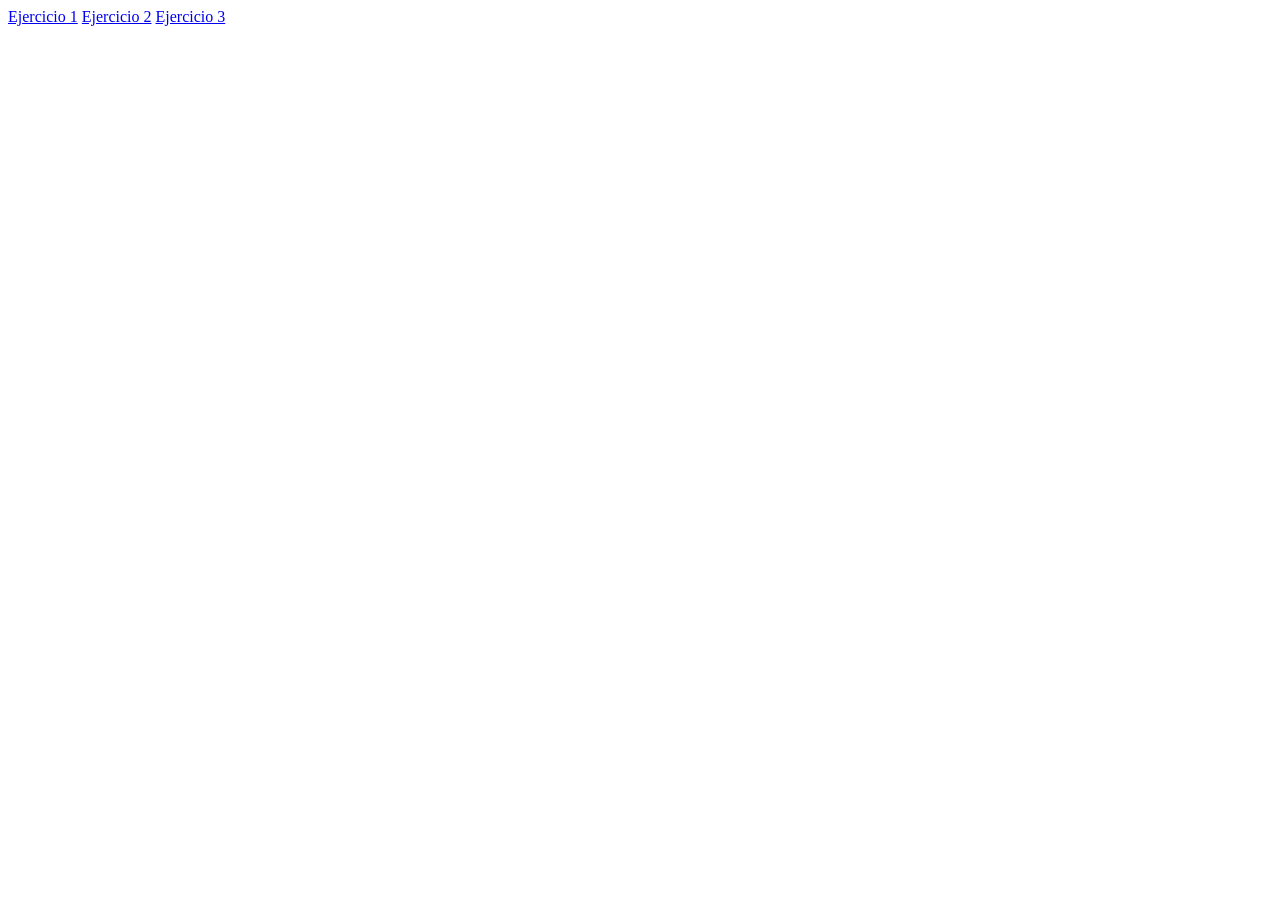
<file: index.html>
<!DOCTYPE html>
<html lang="en">
<head>
    <meta charset="UTF-8">
    <meta name="viewport" content="width=device-width, initial-scale=1.0">
    <title>Document</title>


</head>
<body>



    <a href="html/ejercicio1.html">Ejercicio 1</a>
    <a href="html/ejercicio2.html">Ejercicio 2</a>
    <a href="html/ejercicio3.html">Ejercicio 3</a>

    
</body>
</html>
</file>
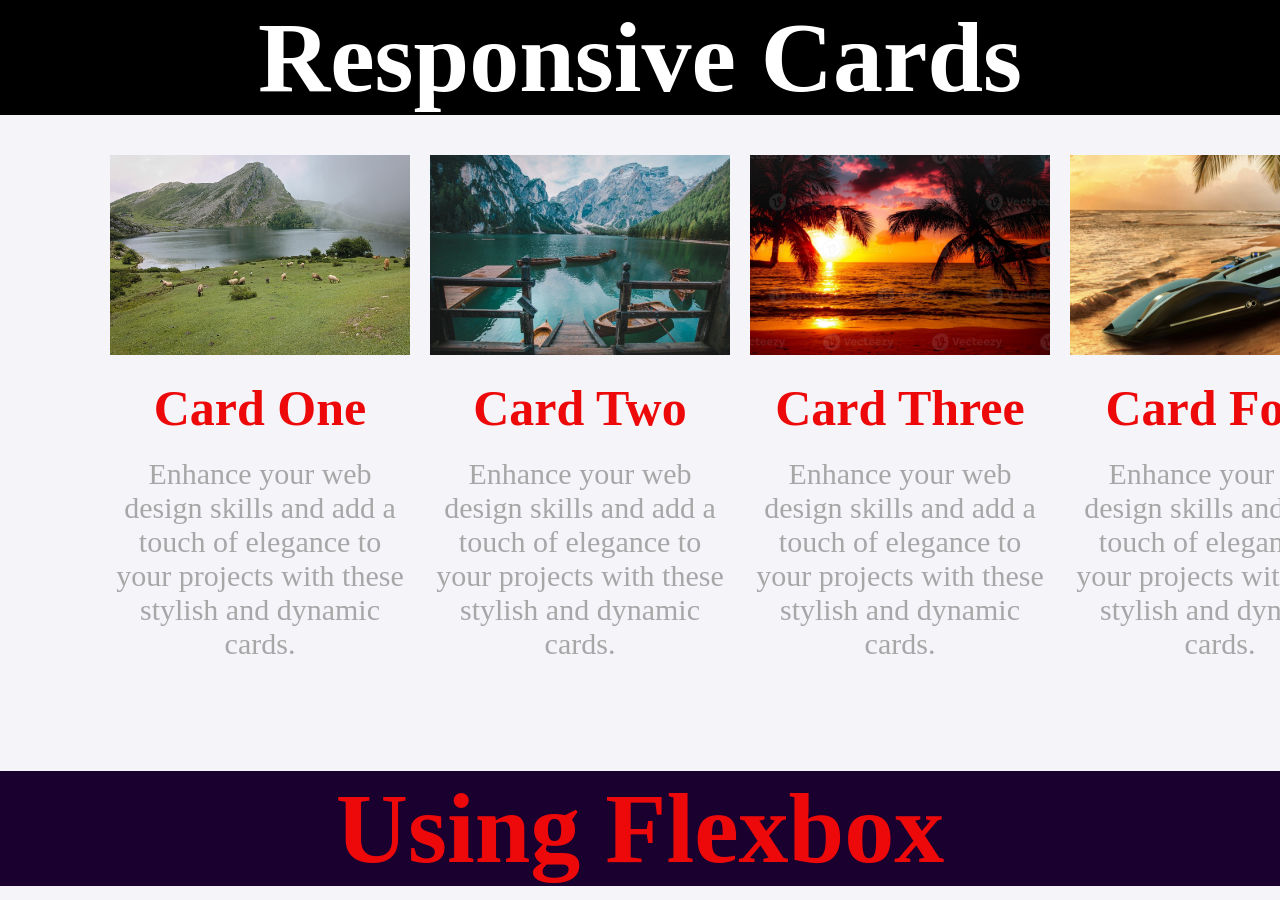
<file: html/ejercicio1.html>
<!DOCTYPE html>
<html lang="en">

<head>
    <meta charset="UTF-8">
    <meta name="viewport" content="width=device-width, initial-scale=1.0">
    <title>Document</title>
    <link rel="stylesheet" href="../css/ejercicio1.css">
</head>

<body>

    <div>

        <h1>Responsive Cards</h1>
        <div class="image">
            <div>
                <img src="../recursos/lake1.jpg" alt="lago" width="300" height="200">
                <h2>Card One</h2>
                <p>Enhance your web design skills and add a touch of elegance to your projects with these stylish and
                    dynamic cards.</p>
            </div>
            <div>
                <img src="../recursos/lake2.jpg" alt="lago" width="300" height="200">
                <h2>Card Two</h2>
                <p>Enhance your web design skills and add a touch of elegance to your projects with these stylish and
                    dynamic cards.</p>
            </div>
            <div>
                <img src="../recursos/beach3.jpg" alt="Playa" width="300" height="200">
                <h2>Card Three</h2>
                <p>Enhance your web design skills and add a touch of elegance to your projects with these stylish and
                    dynamic cards.</p>
            </div>
            <div>
                <img src="../recursos/beach4.jpg" alt="Playa" width="300" height="200">
                <h2>Card Four</h2>
                <p>Enhance your web design skills and add a touch of elegance to your projects with these stylish and
                    dynamic cards.</p>
            </div>
        </div>


    </div>

    <div class="final">
        
        <h2 class="tipoDeLetra">Using Flexbox</h2>
    </div>

</body>

</html>
</file>
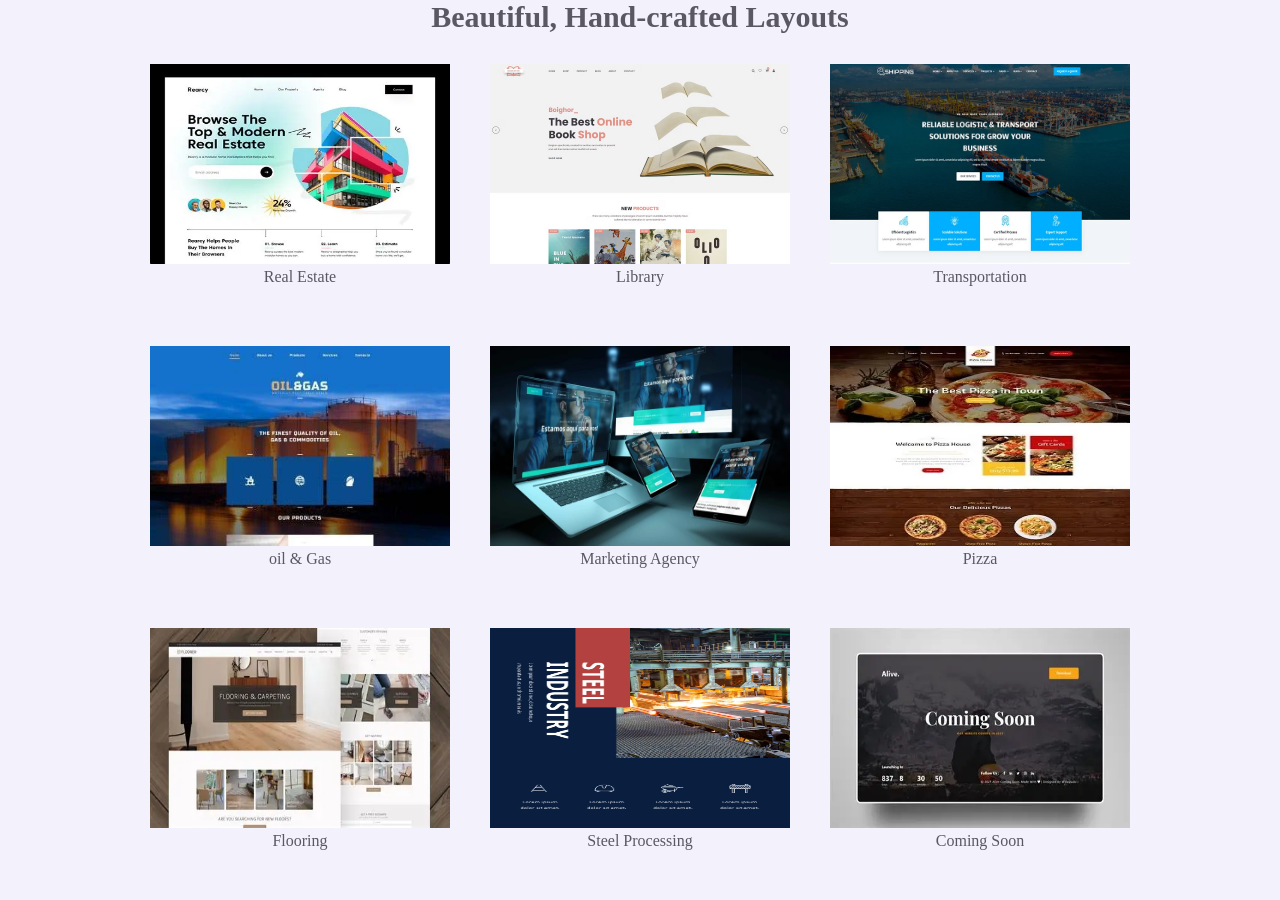
<file: html/ejercicio2.html>
<!DOCTYPE html>
<html lang="en">
<head>
    <meta charset="UTF-8">
    <meta name="viewport" content="width=device-width, initial-scale=1.0">
    <title>Document</title>
    <link rel="stylesheet" href="../css/ejercicio2.css">
</head>
<body>

    <div class="container">
        <h1>Beautiful, Hand-crafted Layouts</h1>

        <div class="image">
            <div>
                <img src="../recursos/imagen1.webp" alt="pagina" width="300" height="200">
                <p>Real Estate</p>
            </div>
            <div>
                <img src="../recursos/imagen2.avif" alt="pagina2" width="300" height="200">
                <p>Library</p>
            </div>
            <div>
                <img src="../recursos/imagen3.webp" alt="pagina3" width="300" height="200">
                <p>Transportation</p>
            </div>
        </div>

        <div class="image">
            <div>
                <img src="../recursos/imagen4.jpg" alt="pagina4" width="300" height="200">
                <p>oil & Gas</p>
            </div>
            <div>
                <img src="../recursos/imagen5.webp" alt="pagina5" width="300" height="200">
                <p>Marketing Agency</p>
            </div>
            <div>
                <img src="../recursos/imagen6.webp" alt="pagina6" width="300" height="200">
                <p>Pizza</p>
            </div>
        </div>

        <div class="image">
            <div>
                <img src="../recursos/imagen7.webp" alt="pagina7" width="300" height="200">
                <p>Flooring</p>
            </div>
            <div>
                <img src="../recursos/imagen8.jpg" alt="pagina8" width="300" height="200">
                <p>Steel Processing</p>
            </div>
            <div>
                <img src="../recursos/imagen9.webp" alt="pagina9" width="300" height="200">
                <p>Coming Soon</p>
            </div>
        </div>
        
    </div>

</body>
</html>
</file>
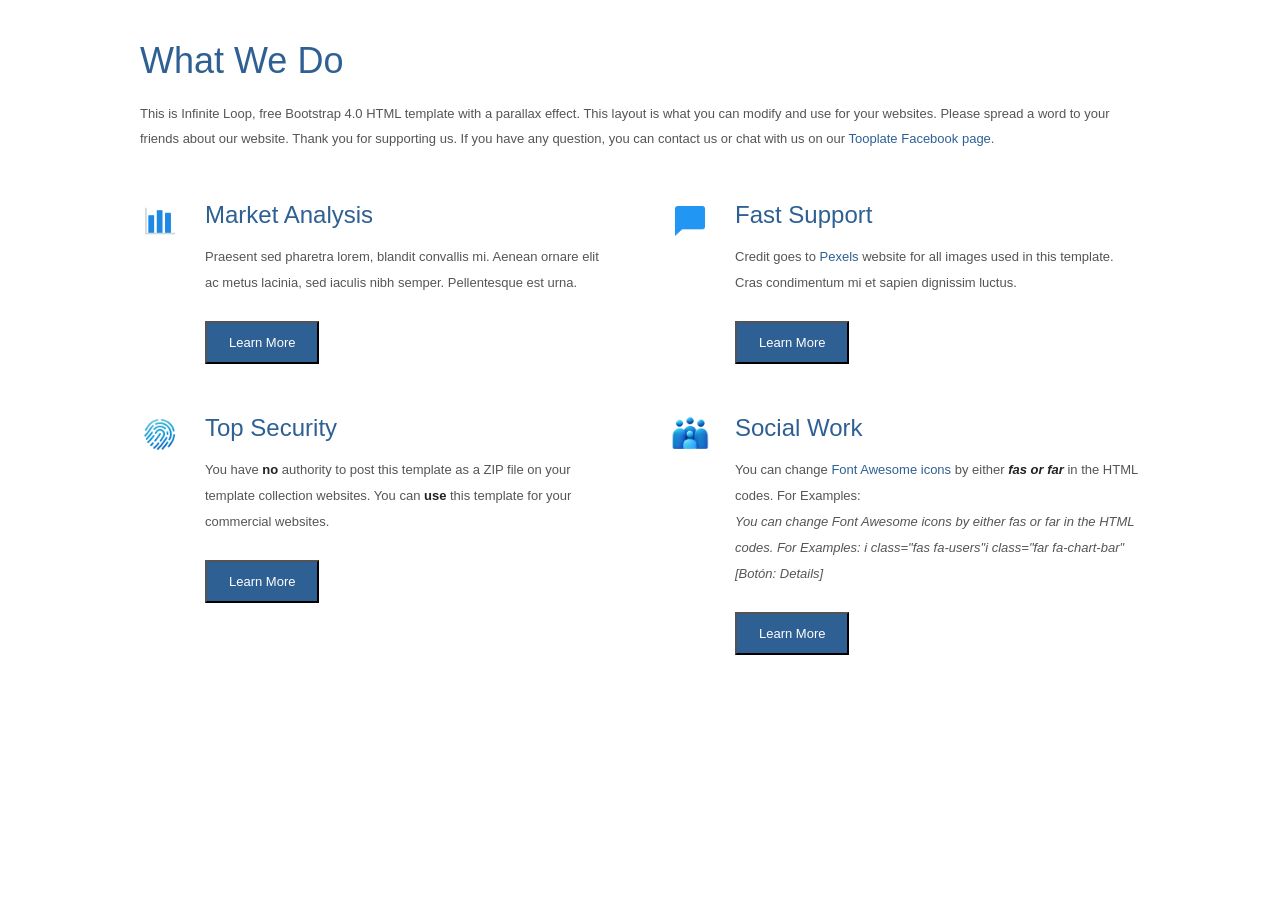
<file: html/ejercicio3.html>
<!DOCTYPE html>
<html lang="en">

<head>
    <meta charset="UTF-8" />
    <meta name="viewport" content="width=device-width, initial-scale=1.0" />
    <title>What We Do</title>
    <link rel="preconnect" href="https://fonts.googleapis.com" />
    <link rel="preconnect" href="https://fonts.gstatic.com" crossorigin />
    <link href="https://fonts.googleapis.com/css2?family=Roboto:wght@300;400;500;700&display=swap" rel="stylesheet" />
    <link rel="stylesheet" href="../css/ejercicio3.css" />
</head>

<body>
    <div class="marco-principal">

        <div class="cabecera-seccion">
            <h1>What We Do</h1>
        </div>

        <div class="resumen">
            <p>
                This is Infinite Loop, free Bootstrap 4.0 HTML template with a parallax effect. This layout is what
                you can modify and use for your websites. Please spread a word to your friends about our website.
                Thank you for supporting us. If you have any question, you can contact us or chat with us on our
                <a href="#">Tooplate Facebook page</a>.
            </p>
        </div>

        <div class="cuadricula-ofertas">

            <div class="bloque-oferta">
                <img class="pictograma" src="../recursos/anality.png" alt="Market Analysis">
                <div class="detalle">
                    <h2>Market Analysis</h2>
                    <p>
                        Praesent sed pharetra lorem, blandit convallis mi. Aenean ornare elit ac metus lacinia,
                        sed iaculis nibh semper. Pellentesque est urna.
                    </p>
                    <button class="boton-detalles">Learn More</button>
                </div>
            </div>

            <div class="bloque-oferta">
                <img class="pictograma" src="../recursos/comentario.png" alt="Fast Support">
                <div class="detalle">
                    <h2>Fast Support</h2>
                    <p>
                        Credit goes to <a href="#">Pexels</a> website for all images used in this template.
                        Cras condimentum mi et sapien dignissim luctus.
                    </p>
                    <button class="boton-detalles">Learn More</button>
                </div>
            </div>

            <div class="bloque-oferta">
                <img class="pictograma" src="../recursos/huella.png" alt="Top Security">
                <div class="detalle">
                    <h2>Top Security</h2>
                    <p>
                        You have <strong>no</strong> authority to post this template as a ZIP file on your
                        template collection websites. You can <strong>use</strong> this template for your
                        commercial websites.
                    </p>
                    <button class="boton-detalles">Learn More</button>
                </div>
            </div>

            <div class="bloque-oferta">
                <img class="pictograma" src="../recursos/social.png" alt="Social Work">
                <div class="detalle">
                    <h2>Social Work</h2>
                    <p>
                        You can change <a href="#">Font Awesome icons</a> by either <strong><em>fas or far</em></strong>
                        in the HTML codes. For Examples:
                    </p>
                    <p class="nota-codigo">You can change Font Awesome icons by either fas or far in the HTML codes. For
                        Examples:
                        i class="fas fa-users"i class="far fa-chart-bar"
                        [Botón: Details]

                    </p>

                    <button class="boton-detalles">Learn More</button>
                </div>

            </div>

        </div>

    </div>

</body>

</html>
</file>
<file: css/ejercicio1.css>
:root {

    --color_paagina_fondo: #f5f4f9;
}

* {
    margin: 0;
    padding: 0;
    box-sizing: border-box;
}

body {

    background-color: var(--color_paagina_fondo);
}

h1 {
    text-align: center;
    font-size: 100px;
    color: #FFFF;
    background-color: #000000;
    gap: 20px;
}

h2 {
    text-align: center;
    margin-top: 20px;
    font-size: 50px;
    color: #ed0909;
    gap: 20px;
}

p {
    text-align: center;
    margin-top: 20px;
    font-size: 30px;
    color: #a7a7a7;
    gap: 20px;
}

.image {
    display: flex;
    margin: 110px;
    width: 5%;
    height: 5%;
    margin-top: 40px;
    flex-direction: row;
    text-align: center;
    gap: 20px;
}

.final {

    background-color: #1a002f;
    gap: 20px;
    height: 115px;
}


.tipoDeLetra {
    text-align: center;
    font-size: 100px;
    color: #ed0909;
}
</file>
<file: css/ejercicio2.css>
:root {

    --color_paagina_fondo: #f3f1fc;
}

* {
    margin: 0;
    padding: 0;
    box-sizing: border-box;
}

body {

    background-color: var(--color_paagina_fondo);
}

.container {
    display: flex;
    flex-direction: column;
    align-items: center;
    height: 100vh;
}

h1 {
    text-align: center;
    font-size: 30px;
    color: #5a5863;
    gap: 20px;
}

.image {
  display: flex;              
  justify-content: center;    
  align-items: center;        
  gap: 40px;                 
  padding: 30px 20px;         
  flex-wrap: wrap;  
  text-align: center; 
  color: #5a5863;    
}
</file>
<file: css/ejercicio3.css>
* {
    margin: 0;
    padding: 0;
}
 
body {
    font-family: "Raleway", Arial, sans-serif;
    background-color: #ffffff;
    color: #555555;
}
 

.marco-principal {
    max-width: 1000px;
    margin: 0 auto;
    padding: 40px 20px;
}
 

.cabecera-seccion h1 {
    font-size: 36px;
    font-weight: 300;
    color: #2e6094;
    margin-bottom: 20px;
}
 

.resumen p {
    font-size: 13px;
    line-height: 1.9;
    margin-bottom: 50px;
}
 

a {
    color: #2e6094;
    text-decoration: none;
}
 

.cuadricula-ofertas {
    display: grid;
    grid-template-columns: repeat(2, 1fr);
    column-gap: 60px;
    row-gap: 50px;
}
 

.bloque-oferta {
    display: flex;
    align-items: flex-start;
    gap: 25px;
}
 
.pictograma {
    width: 40px;
    height: 40px;
    flex-shrink: 0;
}
 
.detalle h2 {
    font-size: 24px;
    font-weight: 400;
    color: #2e6094;
    margin-bottom: 15px;
}
 
.detalle p {
    font-size: 13px;
    line-height: 2;
}
 
.detalle strong {
    color: #222222;
}
 

.nota-codigo {
    font-style: italic;
    font-size: 11px;
}
 

.boton-detalles {
    display: inline-block;
    margin-top: 25px;
    padding: 12px 22px;
    background-color: #2e6094;
    color: #ffffff;
    font-size: 13px;
    transition: background-color 0.3s;
}
 
.boton-detalles:hover {
    background-color: #1f4469;
}
</file>
